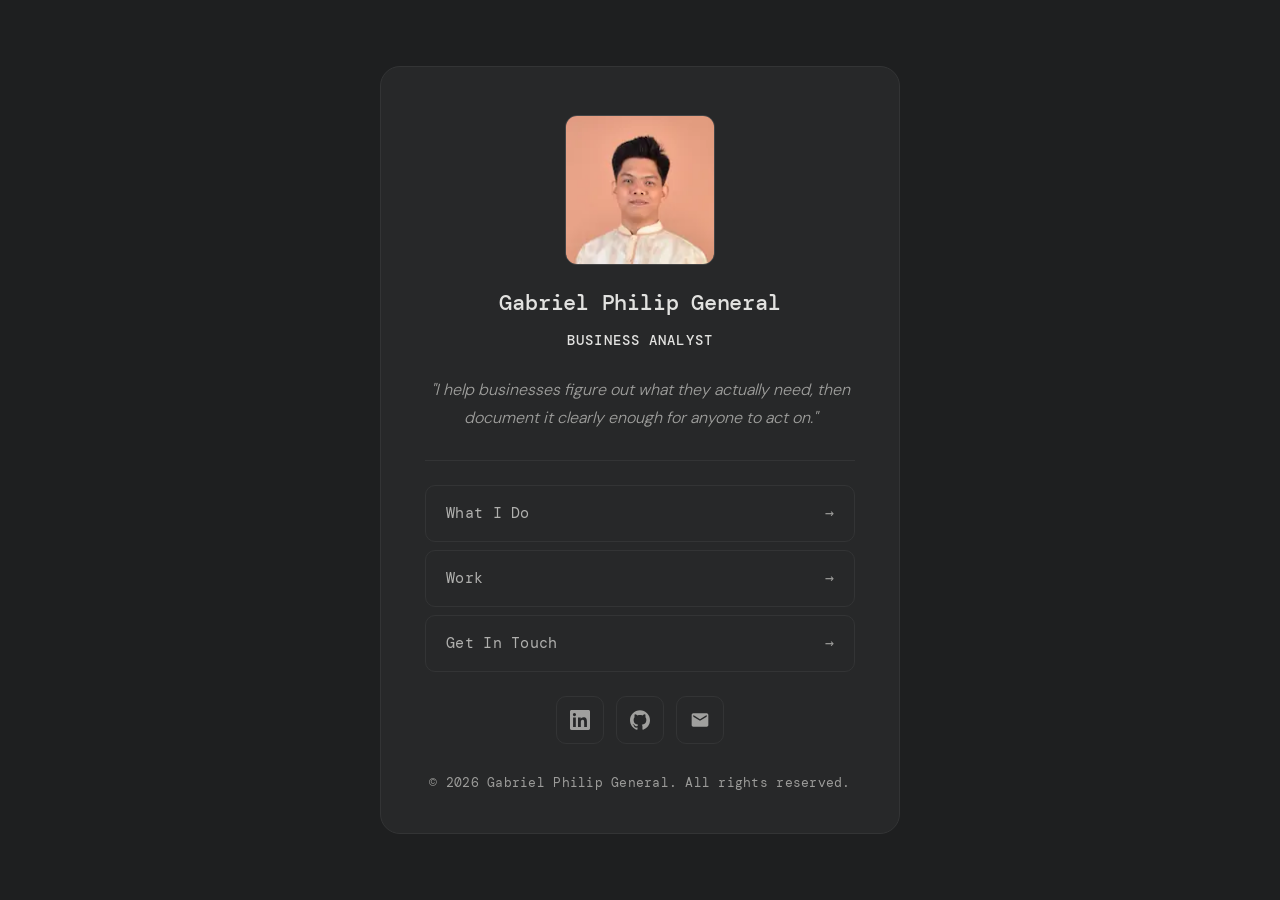
<file: index.html>
<!doctype html>
<html lang="en">
<head>
  <meta charset="utf-8" />
  <meta name="viewport" content="width=device-width, initial-scale=1" />
  <title>Gabriel Philip General | Business Analyst</title>
  <meta name="description" content="Gabriel Philip General is a Business Analyst who helps businesses figure out what they need, then documents it clearly enough for anyone to act on." />
  <link rel="canonical" href="https://gab-webfolio.pages.dev/" />
  <meta name="color-scheme" content="dark" />
  <meta name="theme-color" content="#1e1f20" />

  <!-- Open Graph: the preview card shown when the link is shared -->
  <meta property="og:type" content="website" />
  <meta property="og:url" content="https://gab-webfolio.pages.dev/" />
  <meta property="og:title" content="Gabriel Philip General | Business Analyst" />
  <meta property="og:description" content="Helping businesses figure out what they need, then documenting it clearly enough for anyone to act on." />
  <meta property="og:image" content="https://gab-webfolio.pages.dev/images/og-card.png" />
  <meta property="og:image:alt" content="Gabriel Philip General, Business Analyst" />
  <meta name="twitter:card" content="summary_large_image" />

  <link rel="icon" type="image/png" sizes="32x32" href="favicon_node/favicon-32x32.png" />
  <link rel="icon" type="image/png" sizes="16x16" href="favicon_node/favicon-16x16.png" />
  <link rel="apple-touch-icon" sizes="180x180" href="favicon_node/apple-touch-icon.png" />
  <link rel="manifest" href="favicon_node/site.webmanifest" />

  <link rel="preload" href="fonts/dm-sans-latin-wght-normal.woff2" as="font" type="font/woff2" crossorigin />
  <link rel="preload" href="fonts/dm-mono-latin-500-normal.woff2" as="font" type="font/woff2" crossorigin />
  <link rel="stylesheet" href="base.css" />
  <link rel="stylesheet" href="style.css" />

  <!-- Structured data: lets search engines and AI tools read who you are without guessing -->
  <script type="application/ld+json">
    {
      "@context": "https://schema.org",
      "@type": "Person",
      "name": "Gabriel Philip General",
      "jobTitle": "Business Analyst",
      "url": "https://gab-webfolio.pages.dev/",
      "sameAs": [
        "https://www.linkedin.com/in/gab-general/",
        "https://github.com/gab-in-tech"
      ]
    }
  </script>
</head>
<body>
  <main class="page">
    <div class="card">
      <div class="avatar-wrap">
        <img class="avatar"
     src="images/general-headshot-300.webp"
     srcset="images/general-headshot-150.webp 150w,
             images/general-headshot-300.webp 300w,
             images/general-headshot-450.webp 450w"
     sizes="150px" width="150" height="150"
     fetchpriority="high" alt="Gabriel Philip General" />
      </div>

      <h1 class="name">Gabriel Philip General</h1>
      <p class="role">Business Analyst</p>

      <p class="bio">
        "I help businesses figure out what they actually need, then document it clearly enough for anyone to act on."
      </p>

      <hr class="divider" />

      <!-- target="_blank" always pairs with rel="noopener noreferrer" -->
      <nav class="nav">
        <a href="what-i-do.html" class="nav-link">
          <span>What I Do</span>
          <span class="arrow" aria-hidden="true">&rarr;</span>
        </a>
        <a href="https://www.notion.so/gabgeneral/Inside-the-Process-34de05f6a1698034b65dfde21565fe50?source=copy_link" target="_blank" rel="noopener noreferrer" class="nav-link">
          <span>Work</span>
          <span class="arrow" aria-hidden="true">&rarr;</span>
        </a>
        <a href="https://tally.so/r/D4EY4N" class="nav-link">
          <span>Get In Touch</span>
          <span class="arrow" aria-hidden="true">&rarr;</span>
        </a>
      </nav>

      <!-- Icons are inline SVG. The link carries the accessible name, so the SVG is hidden from screen readers. -->
      <div class="socials">
        <a href="https://www.linkedin.com/in/gab-general/" class="social-link" aria-label="LinkedIn" target="_blank" rel="noopener noreferrer">
          <svg viewBox="0 0 24 24" xmlns="http://www.w3.org/2000/svg" aria-hidden="true" focusable="false">
            <path d="M20.447 20.452H17.01v-5.569c0-1.327-.024-3.037-1.852-3.037-1.853 0-2.136 1.445-2.136 2.939v5.667H9.588V9h3.297v1.561h.046c.459-.869 1.58-1.784 3.253-1.784 3.481 0 4.124 2.291 4.124 5.269v6.406zM5.337 7.433a1.91 1.91 0 1 1 0-3.82 1.91 1.91 0 0 1 0 3.82zm1.65 13.019H3.685V9h3.302v11.452zM22.225 0H1.771C.792 0 0 .774 0 1.729v20.542C0 23.227.792 24 1.771 24h20.451C23.2 24 24 23.227 24 22.271V1.729C24 .774 23.2 0 22.222 0h.003z" />
          </svg>
        </a>
        <a href="https://github.com/gab-in-tech" class="social-link" aria-label="GitHub" target="_blank" rel="noopener noreferrer">
          <svg viewBox="0 0 24 24" xmlns="http://www.w3.org/2000/svg" aria-hidden="true" focusable="false">
            <path d="M12 .297c-6.63 0-12 5.373-12 12 0 5.303 3.438 9.8 8.205 11.385.6.113.82-.258.82-.577 0-.285-.01-1.04-.015-2.04-3.338.724-4.042-1.61-4.042-1.61C4.422 18.07 3.633 17.7 3.633 17.7c-1.087-.744.084-.729.084-.729 1.205.084 1.838 1.236 1.838 1.236 1.07 1.835 2.809 1.305 3.495.998.108-.776.417-1.305.76-1.605-2.665-.3-5.466-1.332-5.466-5.93 0-1.31.465-2.38 1.235-3.22-.135-.303-.54-1.523.105-3.176 0 0 1.005-.322 3.3 1.23.96-.267 1.98-.399 3-.405 1.02.006 2.04.138 3 .405 2.28-1.552 3.285-1.23 3.285-1.23.645 1.653.24 2.873.12 3.176.765.84 1.23 1.91 1.23 3.22 0 4.61-2.805 5.625-5.475 5.92.42.36.81 1.096.81 2.22 0 1.606-.015 2.896-.015 3.286 0 .315.21.69.825.57C20.565 22.092 24 17.592 24 12.297c0-6.627-5.373-12-12-12" />
          </svg>
        </a>
        <a href="mailto:gabxgeneral@gmail.com" class="social-link" aria-label="Email">
          <svg viewBox="0 0 24 24" xmlns="http://www.w3.org/2000/svg" aria-hidden="true" focusable="false">
            <path d="M20 4H4C2.9 4 2 4.9 2 6v12c0 1.1.9 2 2 2h16c1.1 0 2-.9 2-2V6c0-1.1-.9-2-2-2zm0 4-8 5-8-5V6l8 5 8-5v2z" />
          </svg>
        </a>
      </div>

      <p class="footer">&copy; 2026 Gabriel Philip General. All rights reserved.</p>
    </div>
  </main>
</body>
</html>
</file>
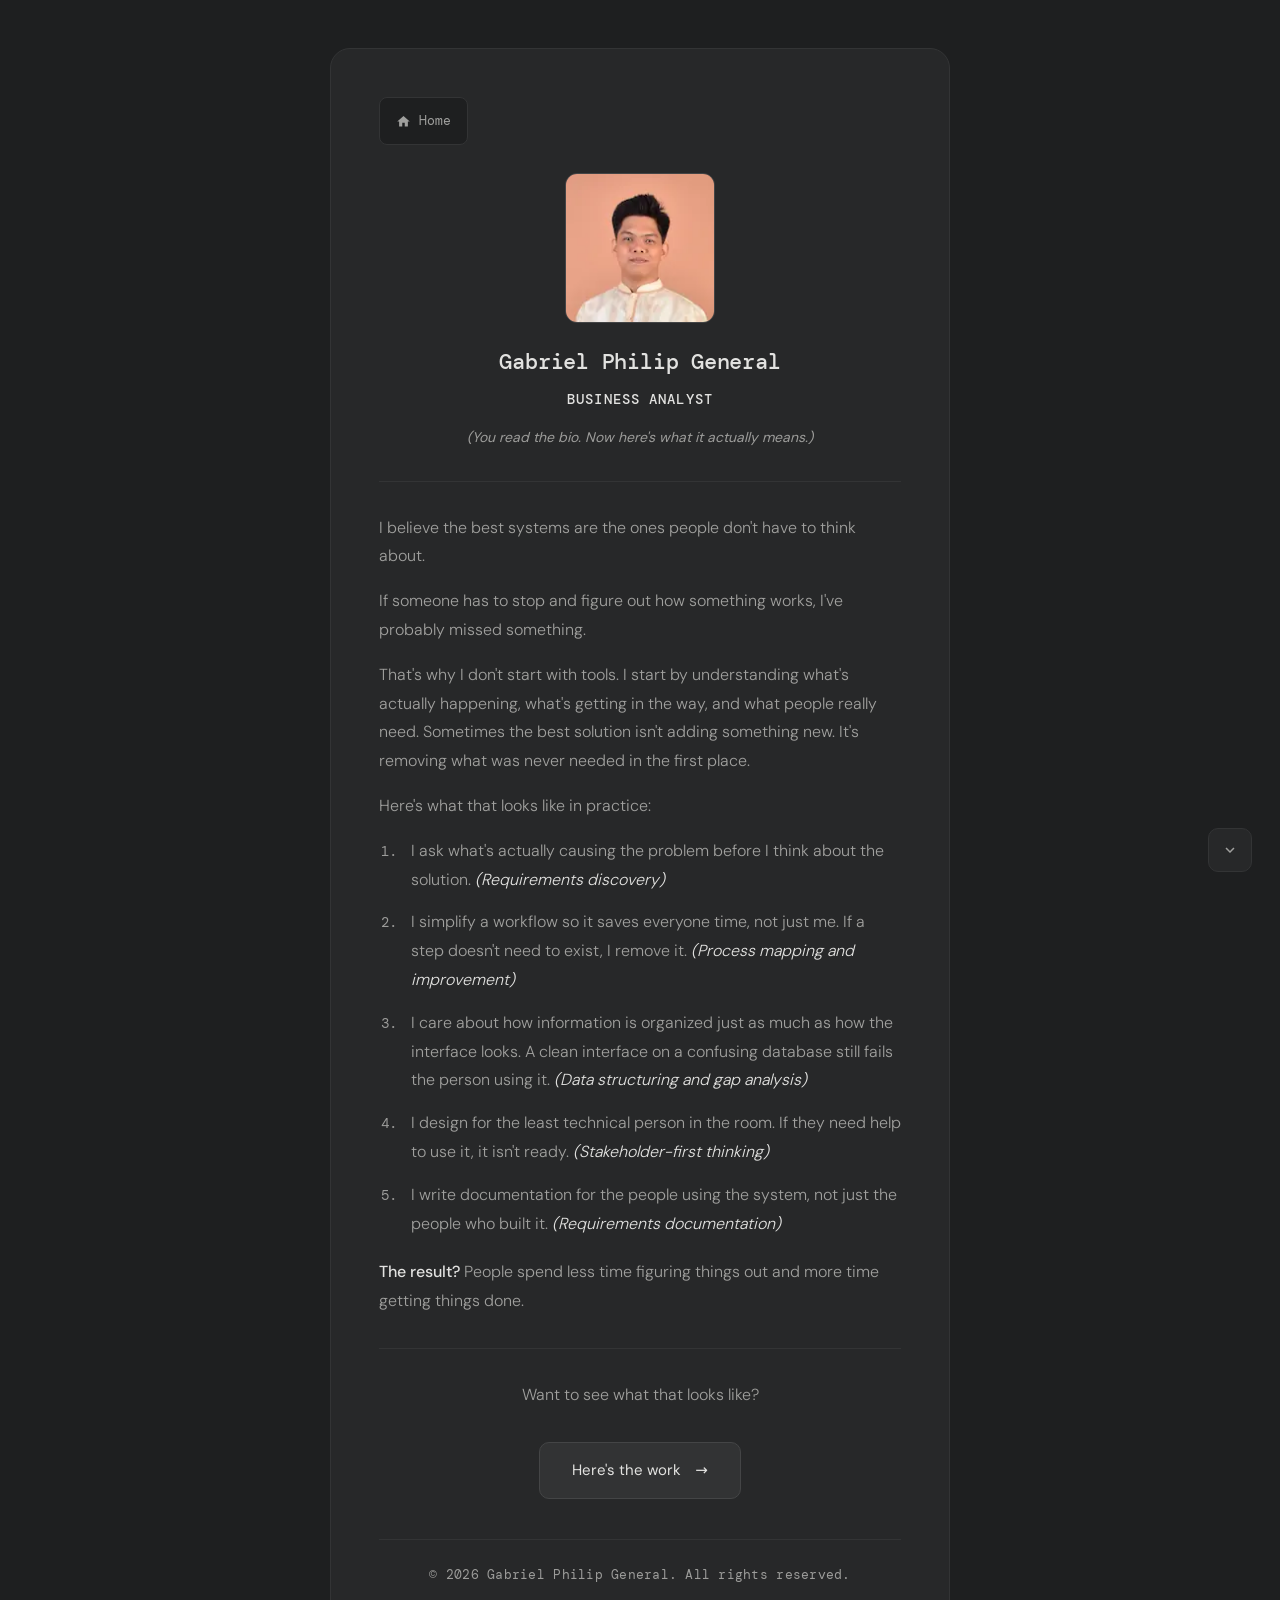
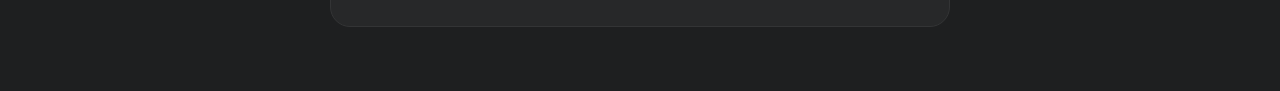
<file: what-i-do.html>
<!doctype html>
<html lang="en">
<head>
  <meta charset="utf-8" />
  <meta name="viewport" content="width=device-width, initial-scale=1" />
  <title>What I Do | Gabriel Philip General, Business Analyst</title>
  <meta name="description" content="How Gabriel Philip General works as a Business Analyst: find the real problem, simplify the workflow, document it for the people who use it." />
  <link rel="canonical" href="https://gab-webfolio.pages.dev/what-i-do.html" />
  <meta name="color-scheme" content="dark" />
  <meta name="theme-color" content="#1e1f20" />

  <meta property="og:type" content="website" />
  <meta property="og:url" content="https://gab-webfolio.pages.dev/what-i-do.html" />
  <meta property="og:title" content="What I Do | Gabriel Philip General" />
  <meta property="og:description" content="The systems I build are the ones people don't have to think about." />
  <meta property="og:image" content="https://gab-webfolio.pages.dev/images/og-card.png" />
  <meta property="og:image:alt" content="Gabriel Philip General, Business Analyst" />
  <meta name="twitter:card" content="summary_large_image" />

  <link rel="apple-touch-icon" sizes="180x180" href="favicon_node/apple-touch-icon.png" />
  <link rel="icon" type="image/png" sizes="32x32" href="favicon_node/favicon-32x32.png" />
  <link rel="icon" type="image/png" sizes="16x16" href="favicon_node/favicon-16x16.png" />
  <link rel="manifest" href="favicon_node/site.webmanifest" />

  <link rel="preload" href="fonts/dm-sans-latin-wght-normal.woff2" as="font" type="font/woff2" crossorigin />
  <link rel="preload" href="fonts/dm-mono-latin-500-normal.woff2" as="font" type="font/woff2" crossorigin />
  <link rel="stylesheet" href="base.css" />
  <link rel="stylesheet" href="what-i-do.css" />
</head>
<body>
  <button class="scroll-btn" id="scrollBtn" type="button" aria-label="Scroll to bottom" hidden>
    <svg viewBox="0 0 24 24" xmlns="http://www.w3.org/2000/svg" aria-hidden="true" focusable="false">
      <path d="M7.41 8.59L12 13.17l4.59-4.58L18 10l-6 6-6-6z" />
    </svg>
  </button>

  <main class="page">
    <article class="card">
      <a href="index.html" class="home-btn" aria-label="Back to home">
        <svg viewBox="0 0 24 24" xmlns="http://www.w3.org/2000/svg" aria-hidden="true" focusable="false">
          <path d="M10 20v-6h4v6h5v-8h3L12 3 2 12h3v8z" />
        </svg>
        <span>Home</span>
      </a>

      <header class="profile-header">
        <div class="avatar-wrap">
          <img class="avatar"
     src="images/general-headshot-300.webp"
     srcset="images/general-headshot-150.webp 150w,
             images/general-headshot-300.webp 300w,
             images/general-headshot-450.webp 450w"
     sizes="150px" width="150" height="150"
     fetchpriority="high" alt="Gabriel Philip General" />
        </div>
        <h1 class="name">Gabriel Philip General</h1>
        <p class="role">Business Analyst</p>
        <p class="homepage-nudge">(You read the bio. Now here's what it actually means.)</p>
      </header>

      <hr class="divider" />

      <!-- The belief: one section carrying the whole page. Work is where the evidence lives. -->
      <section class="section" aria-labelledby="section-belief">
        <h2 class="visually-hidden" id="section-belief">What I do</h2>

        <p class="body-text lead-text">I believe the best systems are the ones people don't have to think about.</p>

        <p class="body-text">If someone has to stop and figure out how something works, I've probably missed something.</p>

        <p class="body-text">That's why I don't start with tools. I start by understanding what's actually happening, what's getting in the way, and what people really need. Sometimes the best solution isn't adding something new. It's removing what was never needed in the first place.</p>

        <p class="body-text">Here's what that looks like in practice:</p>

        <ol class="practice-list">
          <li class="practice-item">I ask what's actually causing the problem before I think about the solution. <span class="term">(Requirements discovery)</span></li>
          <li class="practice-item">I simplify a workflow so it saves everyone time, not just me. If a step doesn't need to exist, I remove it. <span class="term">(Process mapping and improvement)</span></li>
          <li class="practice-item">I care about how information is organized just as much as how the interface looks. A clean interface on a confusing database still fails the person using it. <span class="term">(Data structuring and gap analysis)</span></li>
          <li class="practice-item">I design for the least technical person in the room. If they need help to use it, it isn't ready. <span class="term">(Stakeholder-first thinking)</span></li>
          <li class="practice-item">I write documentation for the people using the system, not just the people who built it. <span class="term">(Requirements documentation)</span></li>
        </ol>

        <p class="body-text"><strong class="emphasis">The result?</strong> People spend less time figuring things out and more time getting things done.</p>
      </section>

      <hr class="divider" />

      <!-- Soft call to action: points forward to Work, not to contact. -->
      <section class="section cta-section" aria-label="Continue to work">
        <p class="body-text cta-lead">Want to see what that looks like?</p>
        <a href="https://www.notion.so/gabgeneral/Inside-the-Process-34de05f6a1698034b65dfde21565fe50?source=copy_link" class="next-cta" target="_blank" rel="noopener noreferrer">
          Here's the work
          <span class="arrow" aria-hidden="true">&rarr;</span>
        </a>
      </section>

      <footer>
        <p class="footer">&copy; 2026 Gabriel Philip General. All rights reserved.</p>
      </footer>
    </article>
  </main>

  <script src="what-i-do.js"></script>
</body>
</html>
</file>
<file: base.css>
/* Shared by every page. Page stylesheets only add what differs. */
@font-face {
  font-family: "DM Sans";
  font-weight: 300 500;
  font-display: swap;
  src: url("fonts/dm-sans-latin-wght-normal.woff2") format("woff2");
}
@font-face {
  font-family: "DM Mono";
  font-weight: 400;
  font-display: swap;
  src: url("fonts/dm-mono-latin-400-normal.woff2") format("woff2");
}
@font-face {
  font-family: "DM Mono";
  font-weight: 500;
  font-display: swap;
  src: url("fonts/dm-mono-latin-500-normal.woff2") format("woff2");
}

:root {
  color-scheme: dark;
  --bg: #1e1f20;
  --surface: #272829;
  --border: #333435;
  --border-mid: #444546;
  --text-1: #e2e2e0;
  --text-2: #a0a09e;
  --text-3: #9c9c9a;
}

*,
::after,
::before {
  box-sizing: border-box;
  margin: 0;
  padding: 0;
}

html,
body {
  min-height: 100%;
  background-color: var(--bg);
  color: var(--text-1);
  font-family: "DM Sans", system-ui, sans-serif;
  font-size: 17px;
  line-height: 1.65;
  -webkit-font-smoothing: antialiased;
}

[hidden] {
  display: none !important;
}

.visually-hidden {
  position: absolute;
  width: 1px;
  height: 1px;
  padding: 0;
  margin: -1px;
  overflow: hidden;
  clip: rect(0, 0, 0, 0);
  white-space: nowrap;
  border: 0;
}

.page {
  min-height: 100vh;
  min-height: 100dvh;
  display: flex;
  justify-content: center;
  padding: 48px 24px;
}

.card {
  width: 100%;
  background: var(--surface);
  border: 1px solid var(--border);
  border-radius: 20px;
}

.avatar-wrap {
  margin-bottom: 20px;
}

.avatar {
  width: 150px;
  height: 150px;
  border-radius: 12px;
  object-fit: cover;
  object-position: top;
  border: 1px solid var(--border-mid);
  display: block;
  margin: 0 auto;
  background: var(--border);
}

.name {
  font-family: "DM Mono", monospace;
  font-size: 22px;
  font-weight: 500;
  letter-spacing: -0.01em;
  margin-bottom: 8px;
}

.role {
  font-family: "DM Mono", monospace;
  font-size: 14px;
  font-weight: 500;
  letter-spacing: 0.08em;
  text-transform: uppercase;
  margin-bottom: 14px;
}

.divider {
  border: none;
  border-top: 1px solid var(--border);
}

.footer {
  font-family: "DM Mono", monospace;
  font-size: 13px;
  letter-spacing: 0.02em;
  color: var(--text-3);
}

@media (max-width: 540px) {
  .card {
    border-radius: 16px;
  }
  .name {
    font-size: 20px;
  }
}

@media (prefers-reduced-motion: reduce) {
  *,
  ::after,
  ::before {
    transition-duration: 0.01ms !important;
    animation-duration: 0.01ms !important;
  }
}

@media print {
  *,
  ::after,
  ::before {
    background: #fff !important;
    color: #000 !important;
  }
  .scroll-btn,
  .home-btn {
    display: none !important;
  }
  .card {
    border: 0;
  }
}
</file>
<file: style.css>
/* Self-hosted fonts (replaces the Google Fonts link) */
@font-face {
  font-family: "DM Sans";
  font-weight: 300 500;
  font-display: swap;
  src: url("fonts/dm-sans-latin-wght-normal.woff2") format("woff2");
}
@font-face {
  font-family: "DM Mono";
  font-weight: 400;
  font-display: swap;
  src: url("fonts/dm-mono-latin-400-normal.woff2") format("woff2");
}
@font-face {
  font-family: "DM Mono";
  font-weight: 500;
  font-display: swap;
  src: url("fonts/dm-mono-latin-500-normal.woff2") format("woff2");
}

.name,
.role {
  font-family: "DM Mono", monospace;
}
.name,
body,
html {
  color: var(--text-1);
}
:root {
  --bg: #1e1f20;
  --surface: #272829;
  --border: #333435;
  --border-mid: #444546;
  --text-1: #e2e2e0;
  --text-2: #a0a09e;
  --text-3: #9c9c9a;
  --link-idle: #b0b0ae;
  --link-hover: #e2e2e0;
}
.card,
.nav-link {
  border: 1px solid var(--border);
}
*,
::after,
::before {
  box-sizing: border-box;
  margin: 0;
  padding: 0;
}
body,
html {
  min-height: 100%;
  background-color: var(--bg);
  font-family: "DM Sans", system-ui, sans-serif;
  font-size: 17px;
  line-height: 1.65;
  -webkit-font-smoothing: antialiased;
}
.page {
  min-height: 100vh;
  display: flex;
  align-items: center;
  justify-content: center;
  padding: 48px 24px;
}
.card {
  width: 100%;
  max-width: 520px;
  background: var(--surface);
  border-radius: 20px;
  padding: 48px 44px 40px;
  text-align: center;
}
.avatar-wrap {
  margin-bottom: 20px;
}
.avatar {
  width: 150px;
  height: 150px;
  border-radius: 12px;
  object-fit: cover;
  object-position: top;
  border: 1px solid var(--border-mid);
  display: block;
  margin: 0 auto;
  background: var(--border);
}
.nav,
.nav-link,
.social-link,
.socials {
  display: flex;
}
.name {
  font-size: 22px;
  font-weight: 500;
  letter-spacing: -0.01em;
  margin-bottom: 8px;
}
.bio {
  font-weight: 300;
  color: var(--text-2);
}
.role {
  font-size: 14px;
  font-weight: 500;
  color: var(--text-1);
  letter-spacing: 0.08em;
  text-transform: uppercase;
  margin-bottom: 24px;
}
.footer,
.nav-link {
  font-family: "DM Mono", monospace;
  letter-spacing: 0.02em;
}
.bio {
  font-size: 16px;
  line-height: 1.75;
  margin-bottom: 28px;
  font-style: italic;
}
.divider,
.nav {
  margin-bottom: 24px;
}
.divider {
  border: none;
  border-top: 1px solid var(--border);
}
.nav {
  flex-direction: column;
  gap: 8px;
}
.nav-link {
  align-items: center;
  justify-content: space-between;
  padding: 15px 20px;
  border-radius: 10px;
  text-decoration: none;
  color: var(--link-idle);
  font-size: 15px;
  font-weight: 400;
  transition:
    border-color 0.18s,
    color 0.18s,
    background 0.18s;
}
.nav-link:hover {
  border-color: var(--border-mid);
  color: var(--link-hover);
  background: rgba(255, 255, 255, 0.03);
}
.nav-link:focus-visible {
  outline: 2px solid var(--text-2);
  outline-offset: 3px;
  border-color: var(--border-mid);
  color: var(--link-hover);
}
.arrow {
  color: var(--text-3);
  transition:
    transform 0.18s,
    color 0.18s;
}
.nav-link:hover .arrow {
  transform: translateX(3px);
  color: var(--text-2);
}
.socials {
  justify-content: center;
  gap: 12px;
  margin-bottom: 28px;
}
.social-link {
  align-items: center;
  justify-content: center;
  width: 48px;
  height: 48px;
  border: 1px solid var(--border);
  border-radius: 10px;
  color: var(--text-2);
  text-decoration: none;
  transition:
    border-color 0.18s,
    color 0.18s;
}
.social-link:hover {
  border-color: var(--border-mid);
  color: var(--text-1);
}
.social-link:focus-visible {
  outline: 2px solid var(--text-2);
  outline-offset: 3px;
  border-color: var(--border-mid);
  color: var(--text-1);
}
.social-link svg {
  width: 20px;
  height: 20px;
  fill: currentColor;
}
.footer {
  font-size: 13px;
  color: var(--text-3);
}
@media (max-width: 540px) {
  .page {
    padding: 24px 16px;
  }
  .card {
    padding: 36px 28px 32px;
    border-radius: 16px;
  }
  .name {
    font-size: 20px;
  }
  .role {
    font-size: 15px;
  }
  .nav-link {
    padding: 15px 18px;
    font-size: 14px;
  }
}
</file>
<file: what-i-do.css>
/* Self-hosted fonts (replaces the Google Fonts link) */
@font-face {
  font-family: "DM Sans";
  font-weight: 300 500;
  font-display: swap;
  src: url("fonts/dm-sans-latin-wght-normal.woff2") format("woff2");
}
@font-face {
  font-family: "DM Mono";
  font-weight: 400;
  font-display: swap;
  src: url("fonts/dm-mono-latin-400-normal.woff2") format("woff2");
}
@font-face {
  font-family: "DM Mono";
  font-weight: 500;
  font-display: swap;
  src: url("fonts/dm-mono-latin-500-normal.woff2") format("woff2");
}

:root {
  --bg: #1e1f20;
  --surface: #272829;
  --border: #333435;
  --border-mid: #444546;
  --text-1: #e2e2e0;
  --text-2: #a0a09e;
  --text-3: #9c9c9a;
}

*,
::after,
::before {
  box-sizing: border-box;
  margin: 0;
  padding: 0;
}

body,
html {
  min-height: 100%;
  background-color: var(--bg);
  color: var(--text-1);
  font-family: "DM Sans", system-ui, sans-serif;
  font-size: 17px;
  line-height: 1.7;
  -webkit-font-smoothing: antialiased;
}

.visually-hidden {
  position: absolute;
  width: 1px;
  height: 1px;
  padding: 0;
  margin: -1px;
  overflow: hidden;
  clip: rect(0, 0, 0, 0);
  white-space: nowrap;
  border: 0;
}

.page {
  min-height: 100vh;
  display: flex;
  justify-content: center;
  padding: 48px 24px 64px;
}

.card {
  width: 100%;
  max-width: 620px;
  background: var(--surface);
  border: 1px solid var(--border);
  border-radius: 20px;
  padding: 48px 48px 40px;
  height: fit-content;
}

.home-btn {
  display: inline-flex;
  align-items: center;
  gap: 8px;
  padding: 12px 16px;
  min-height: 44px;
  margin-bottom: 28px;
  background: var(--bg);
  border: 1px solid var(--border);
  border-radius: 8px;
  color: var(--text-2);
  font-family: "DM Mono", monospace;
  font-size: 13px;
  text-decoration: none;
  transition:
    border-color 0.18s,
    color 0.18s;
}

.home-btn:hover {
  border-color: var(--border-mid);
  color: var(--text-1);
}

.home-btn svg {
  width: 15px;
  height: 15px;
  fill: currentColor;
  flex-shrink: 0;
}

.profile-header {
  text-align: center;
  margin-bottom: 32px;
}

.avatar-wrap {
  margin-bottom: 20px;
}

.avatar {
  width: 150px;
  height: 150px;
  border-radius: 12px;
  object-fit: cover;
  object-position: top;
  border: 1px solid var(--border-mid);
  display: block;
  margin: 0 auto;
  background: var(--border);
}

.name {
  font-family: "DM Mono", monospace;
  font-size: 22px;
  font-weight: 500;
  color: var(--text-1);
  letter-spacing: -0.01em;
  margin-bottom: 8px;
}

.role {
  font-family: "DM Mono", monospace;
  letter-spacing: 0.08em;
  text-transform: uppercase;
  font-size: 14px;
  font-weight: 500;
  color: var(--text-1);
  margin-bottom: 14px;
}

.term {
  font-style: italic;
  color: var(--text-1);
  font-weight: 200;
}

.homepage-nudge {
  font-size: 14px;
  color: var(--text-3);
  font-style: italic;
  line-height: 1.6;
}

.divider {
  border: none;
  border-top: 1px solid var(--border);
  margin: 32px 0;
}

.section {
  margin-bottom: 8px;
}

.lead-text {
  font-size: 19px;
  font-weight: 500;
  color: var(--text-1);
  line-height: 1.6;
  margin-bottom: 20px;
}

.body-text {
  font-size: 16px;
  line-height: 1.8;
  font-weight: 300;
  color: var(--text-2);
  margin-bottom: 16px;
}

.body-text:last-of-type {
  margin-bottom: 0;
}

.emphasis {
  color: var(--text-1);
  font-weight: 500;
}

.practice-list {
  display: flex;
  flex-direction: column;
  gap: 14px;
  margin: 4px 0 20px;
  padding-left: 26px;
}

.practice-item {
  font-size: 16px;
  line-height: 1.8;
  font-weight: 300;
  color: var(--text-2);
  padding-left: 6px;
}

.practice-item::marker {
  font-family: "DM Mono", monospace;
  font-size: 14px;
  color: var(--text-3);
}

.cta-section {
  text-align: center;
}

.body-text.cta-lead {
  margin-bottom: 32px;
}

.next-cta {
  display: inline-flex;
  align-items: center;
  justify-content: center;
  gap: 14px;
  padding: 15px 32px;
  min-height: 44px;
  border: 1px solid var(--border-mid);
  border-radius: 10px;
  background: rgba(255, 255, 255, 0.05);
  color: var(--text-1);
  font-size: 15px;
  font-weight: 400;
  text-decoration: none;
  transition:
    border-color 0.18s,
    background 0.18s,
    color 0.18s;
}

.next-cta:hover {
  border-color: var(--text-2);
  background: rgba(255, 255, 255, 0.09);
}

.next-cta .arrow {
  transition: transform 0.18s;
}

.next-cta:hover .arrow {
  transform: translateX(3px);
}

.next-cta:focus-visible,
.home-btn:focus-visible {
  outline: 2px solid var(--text-2);
  outline-offset: 3px;
  color: var(--text-1);
}

.scroll-btn {
  position: fixed;
  bottom: 28px;
  right: 28px;
  display: flex;
  align-items: center;
  justify-content: center;
  width: 44px;
  height: 44px;
  border: 1px solid var(--border);
  border-radius: 10px;
  background: var(--surface);
  color: var(--text-2);
  cursor: pointer;
  z-index: 100;
  transition:
    border-color 0.18s,
    color 0.18s;
}

.scroll-btn:hover {
  border-color: var(--border-mid);
  color: var(--text-1);
}

.scroll-btn svg {
  width: 18px;
  height: 18px;
  fill: currentColor;
}

.scroll-btn:focus-visible {
  outline: 2px solid var(--text-2);
  outline-offset: 3px;
  color: var(--text-1);
}

footer {
  text-align: center;
  margin-top: 40px;
  padding-top: 24px;
  border-top: 1px solid var(--border);
}

.footer {
  font-family: "DM Mono", monospace;
  letter-spacing: 0.02em;
  font-size: 13px;
  color: var(--text-3);
}

@media (max-width: 540px) {
  .page {
    padding: 24px 16px 48px;
  }
  .card {
    padding: 28px 20px 32px;
    border-radius: 16px;
  }
  .name {
    font-size: 20px;
  }
  .lead-text {
    font-size: 17px;
  }
  .body-text {
    font-size: 15px;
  }
}
</file>
